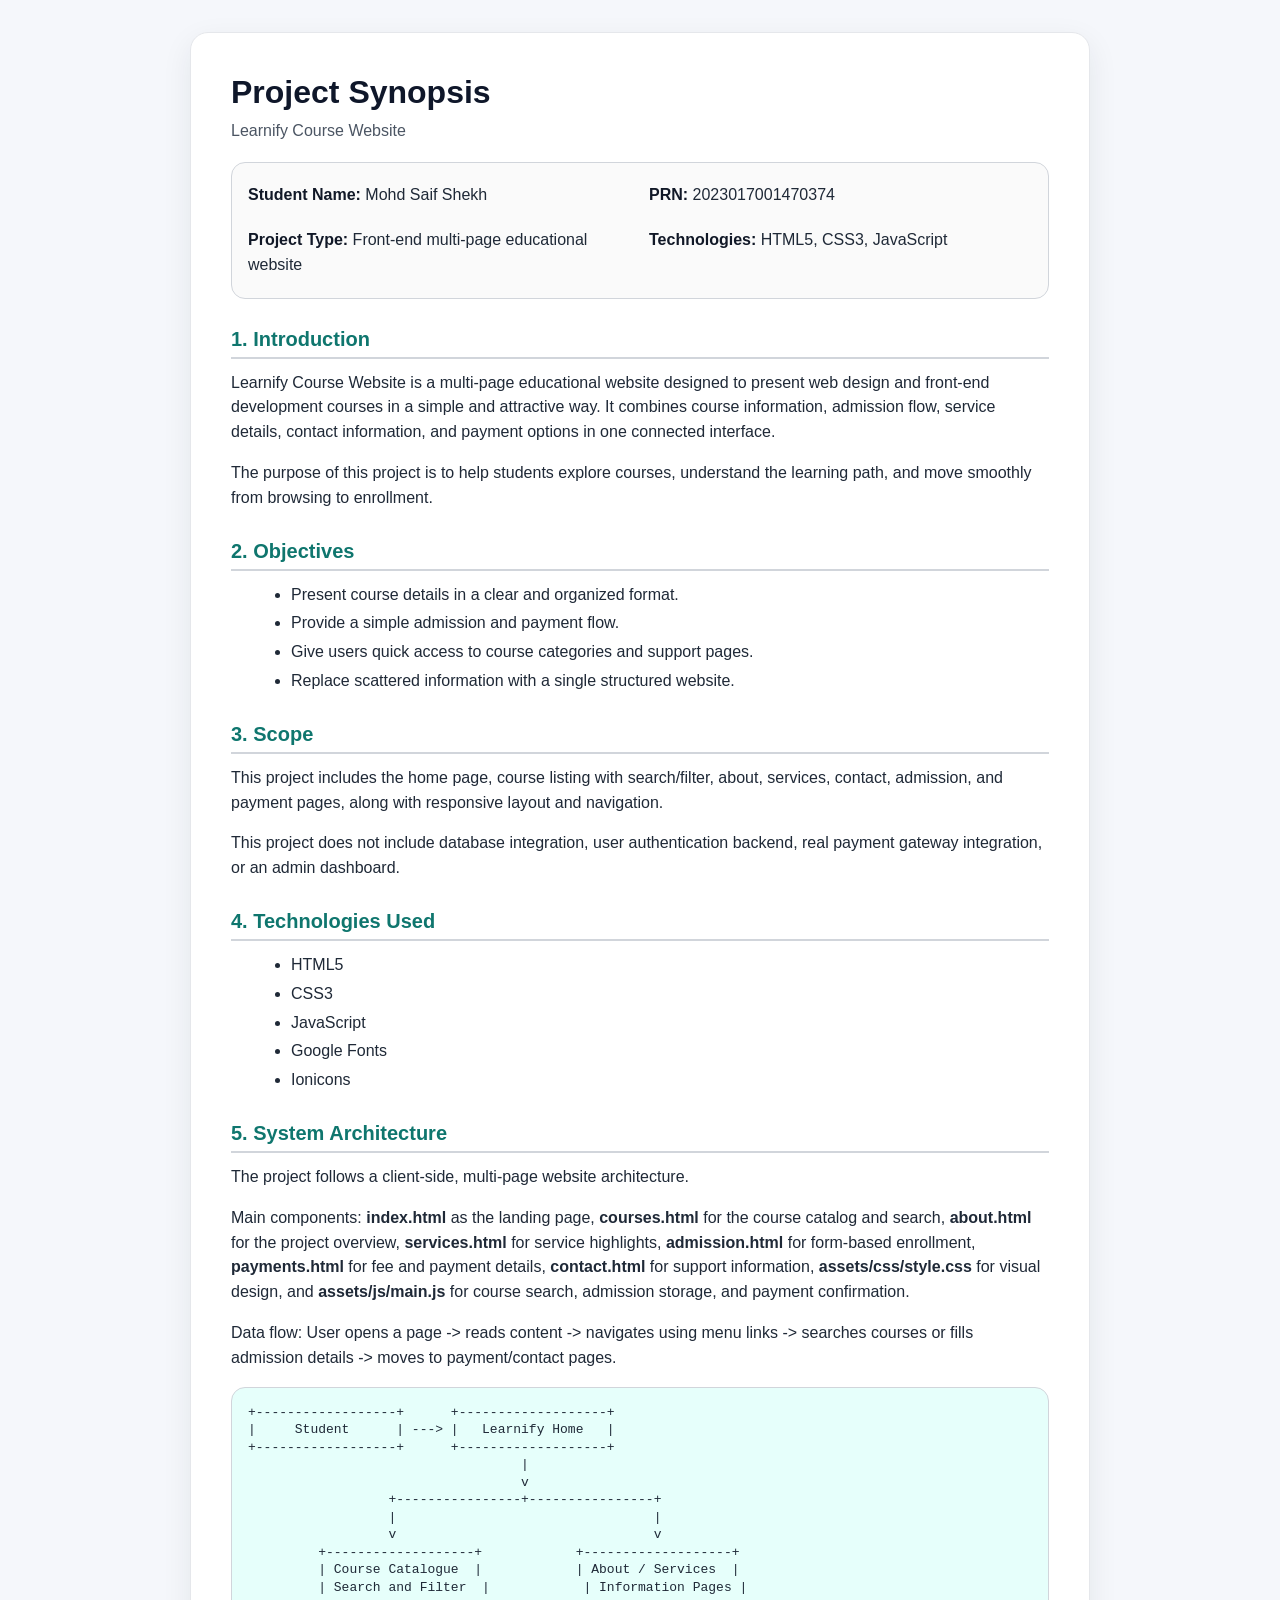
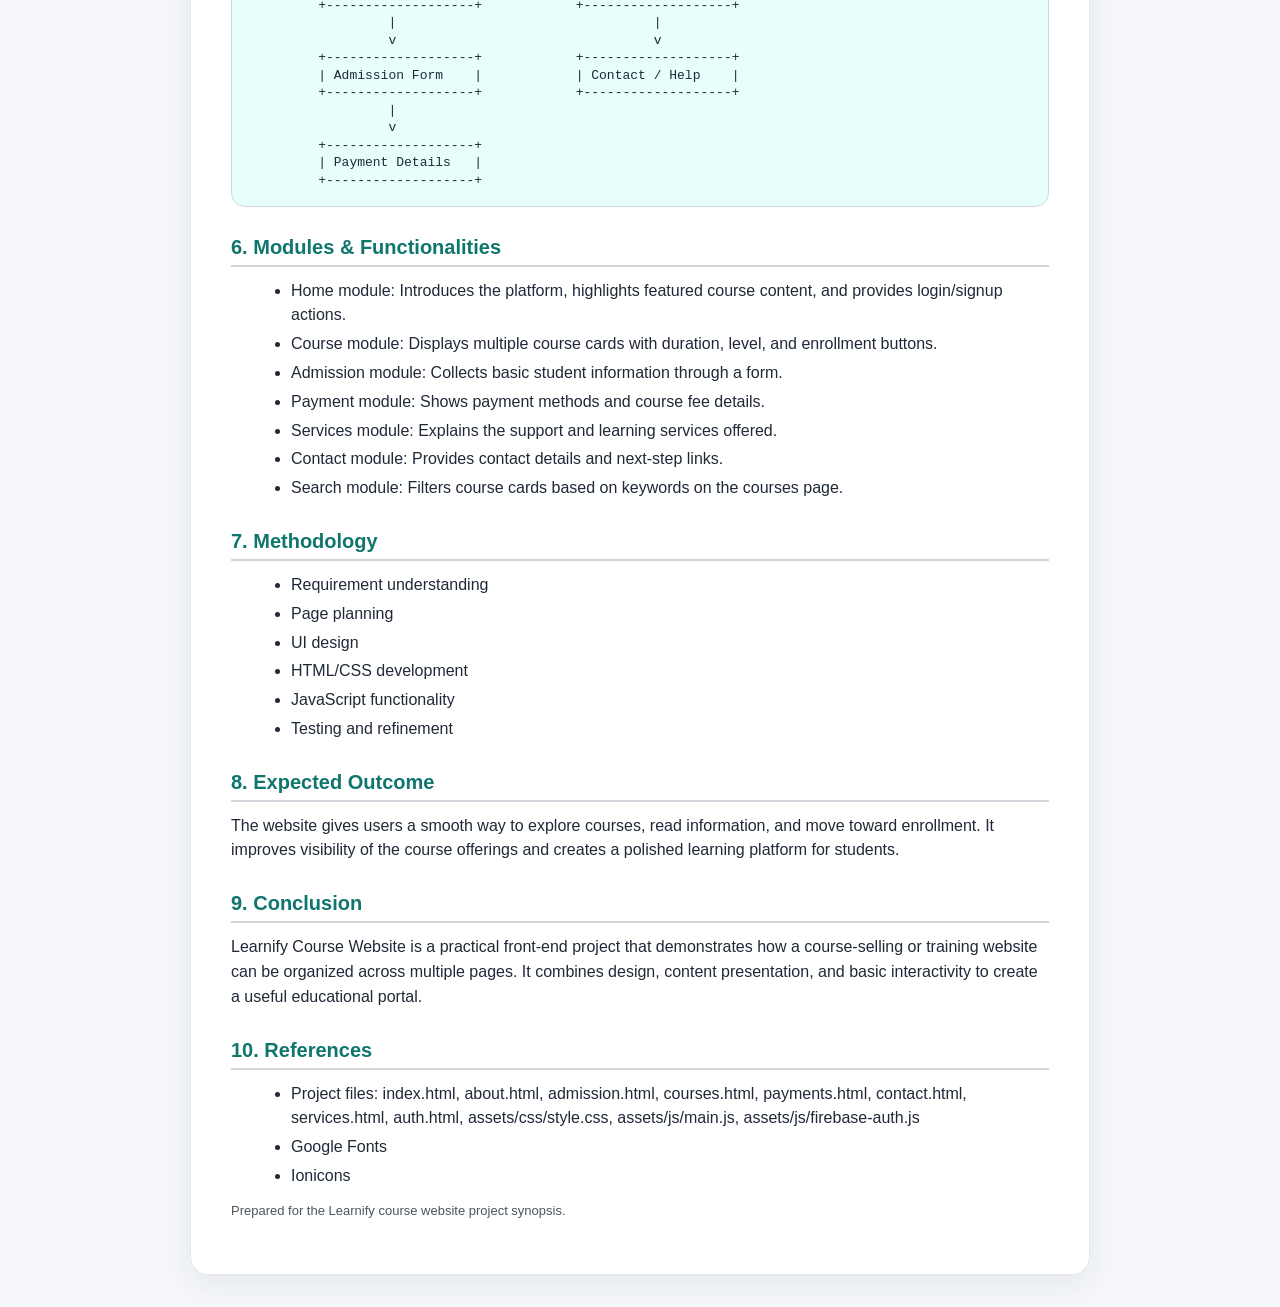
<file: project-synopsis.html>
<!DOCTYPE html>
<html lang="en">
<head>
  <meta charset="UTF-8" />
  <meta name="viewport" content="width=device-width, initial-scale=1.0" />
  <title>Learnify Course Website - Project Synopsis</title>
  <style>
    :root {
      --ink: #1f2937;
      --muted: #4b5563;
      --accent: #0f766e;
      --accent-soft: #e6fffb;
      --line: #d1d5db;
      --paper: #ffffff;
      --bg: #f5f7fb;
    }
    * { box-sizing: border-box; }
    body {
      margin: 0;
      padding: 32px;
      background: var(--bg);
      color: var(--ink);
      font-family: Arial, Helvetica, sans-serif;
      line-height: 1.55;
    }
    .page {
      max-width: 900px;
      margin: 0 auto;
      background: var(--paper);
      border: 1px solid #e5e7eb;
      border-radius: 18px;
      padding: 40px;
      box-shadow: 0 10px 30px rgba(31, 41, 55, 0.08);
    }
    h1, h2 {
      margin: 0 0 12px;
      line-height: 1.2;
    }
    h1 {
      font-size: 32px;
      color: #0f172a;
      margin-bottom: 8px;
    }
    h2 {
      font-size: 20px;
      margin-top: 28px;
      color: var(--accent);
      border-bottom: 2px solid var(--line);
      padding-bottom: 6px;
    }
    .subtitle {
      color: var(--muted);
      margin-bottom: 18px;
    }
    .meta {
      display: grid;
      grid-template-columns: 1fr 1fr;
      gap: 12px 18px;
      margin: 18px 0 8px;
      padding: 16px;
      border: 1px solid var(--line);
      border-radius: 14px;
      background: #fafafa;
    }
    .meta div {
      padding: 4px 0;
    }
    .label {
      font-weight: 700;
      color: #111827;
    }
    ul {
      margin: 8px 0 0 20px;
    }
    li { margin: 4px 0; }
    .diagram {
      margin-top: 14px;
      padding: 16px;
      border: 1px solid var(--line);
      border-radius: 14px;
      background: var(--accent-soft);
      overflow: auto;
      white-space: pre;
      font-family: "Courier New", Courier, monospace;
      font-size: 13px;
      line-height: 1.35;
    }
    .section-text {
      margin-top: 10px;
      color: var(--ink);
    }
    .small-note {
      margin-top: 12px;
      font-size: 13px;
      color: var(--muted);
    }
  </style>
</head>
<body>
  <main class="page">
    <h1>Project Synopsis</h1>
    <div class="subtitle">Learnify Course Website</div>

    <div class="meta">
      <div><span class="label">Student Name:</span> Mohd Saif Shekh</div>
      <div><span class="label">PRN:</span> 2023017001470374</div>
      <div><span class="label">Project Type:</span> Front-end multi-page educational website</div>
      <div><span class="label">Technologies:</span> HTML5, CSS3, JavaScript</div>
    </div>

    <h2>1. Introduction</h2>
    <p class="section-text">
      Learnify Course Website is a multi-page educational website designed to present web design and front-end development courses in a simple and attractive way. It combines course information, admission flow, service details, contact information, and payment options in one connected interface.
    </p>
    <p class="section-text">
      The purpose of this project is to help students explore courses, understand the learning path, and move smoothly from browsing to enrollment.
    </p>

    <h2>2. Objectives</h2>
    <ul>
      <li>Present course details in a clear and organized format.</li>
      <li>Provide a simple admission and payment flow.</li>
      <li>Give users quick access to course categories and support pages.</li>
      <li>Replace scattered information with a single structured website.</li>
    </ul>

    <h2>3. Scope</h2>
    <p class="section-text">This project includes the home page, course listing with search/filter, about, services, contact, admission, and payment pages, along with responsive layout and navigation.</p>
    <p class="section-text">This project does not include database integration, user authentication backend, real payment gateway integration, or an admin dashboard.</p>

    <h2>4. Technologies Used</h2>
    <ul>
      <li>HTML5</li>
      <li>CSS3</li>
      <li>JavaScript</li>
      <li>Google Fonts</li>
      <li>Ionicons</li>
    </ul>

    <h2>5. System Architecture</h2>
    <p class="section-text">The project follows a client-side, multi-page website architecture.</p>
    <p class="section-text">
      Main components: <strong>index.html</strong> as the landing page, <strong>courses.html</strong> for the course catalog and search, <strong>about.html</strong> for the project overview, <strong>services.html</strong> for service highlights, <strong>admission.html</strong> for form-based enrollment, <strong>payments.html</strong> for fee and payment details, <strong>contact.html</strong> for support information, <strong>assets/css/style.css</strong> for visual design, and <strong>assets/js/main.js</strong> for course search, admission storage, and payment confirmation.
    </p>
    <p class="section-text">Data flow: User opens a page -> reads content -> navigates using menu links -> searches courses or fills admission details -> moves to payment/contact pages.</p>

    <div class="diagram">+------------------+      +-------------------+
|     Student      | ---> |   Learnify Home   |
+------------------+      +-------------------+
                                   |
                                   v
                  +----------------+----------------+
                  |                                 |
                  v                                 v
         +-------------------+            +-------------------+
         | Course Catalogue  |            | About / Services  |
         | Search and Filter  |            | Information Pages |
         +-------------------+            +-------------------+
                  |                                 |
                  v                                 v
         +-------------------+            +-------------------+
         | Admission Form    |            | Contact / Help    |
         +-------------------+            +-------------------+
                  |
                  v
         +-------------------+
         | Payment Details   |
         +-------------------+</div>

    <h2>6. Modules & Functionalities</h2>
    <ul>
      <li>Home module: Introduces the platform, highlights featured course content, and provides login/signup actions.</li>
      <li>Course module: Displays multiple course cards with duration, level, and enrollment buttons.</li>
      <li>Admission module: Collects basic student information through a form.</li>
      <li>Payment module: Shows payment methods and course fee details.</li>
      <li>Services module: Explains the support and learning services offered.</li>
      <li>Contact module: Provides contact details and next-step links.</li>
      <li>Search module: Filters course cards based on keywords on the courses page.</li>
    </ul>

    <h2>7. Methodology</h2>
    <ul>
      <li>Requirement understanding</li>
      <li>Page planning</li>
      <li>UI design</li>
      <li>HTML/CSS development</li>
      <li>JavaScript functionality</li>
      <li>Testing and refinement</li>
    </ul>

    <h2>8. Expected Outcome</h2>
    <p class="section-text">The website gives users a smooth way to explore courses, read information, and move toward enrollment. It improves visibility of the course offerings and creates a polished learning platform for students.</p>

    <h2>9. Conclusion</h2>
    <p class="section-text">Learnify Course Website is a practical front-end project that demonstrates how a course-selling or training website can be organized across multiple pages. It combines design, content presentation, and basic interactivity to create a useful educational portal.</p>

    <h2>10. References</h2>
    <ul>
      <li>Project files: index.html, about.html, admission.html, courses.html, payments.html, contact.html, services.html, auth.html, assets/css/style.css, assets/js/main.js, assets/js/firebase-auth.js</li>
      <li>Google Fonts</li>
      <li>Ionicons</li>
    </ul>

    <p class="small-note">Prepared for the Learnify course website project synopsis.</p>
  </main>
</body>
</html>
</file>
